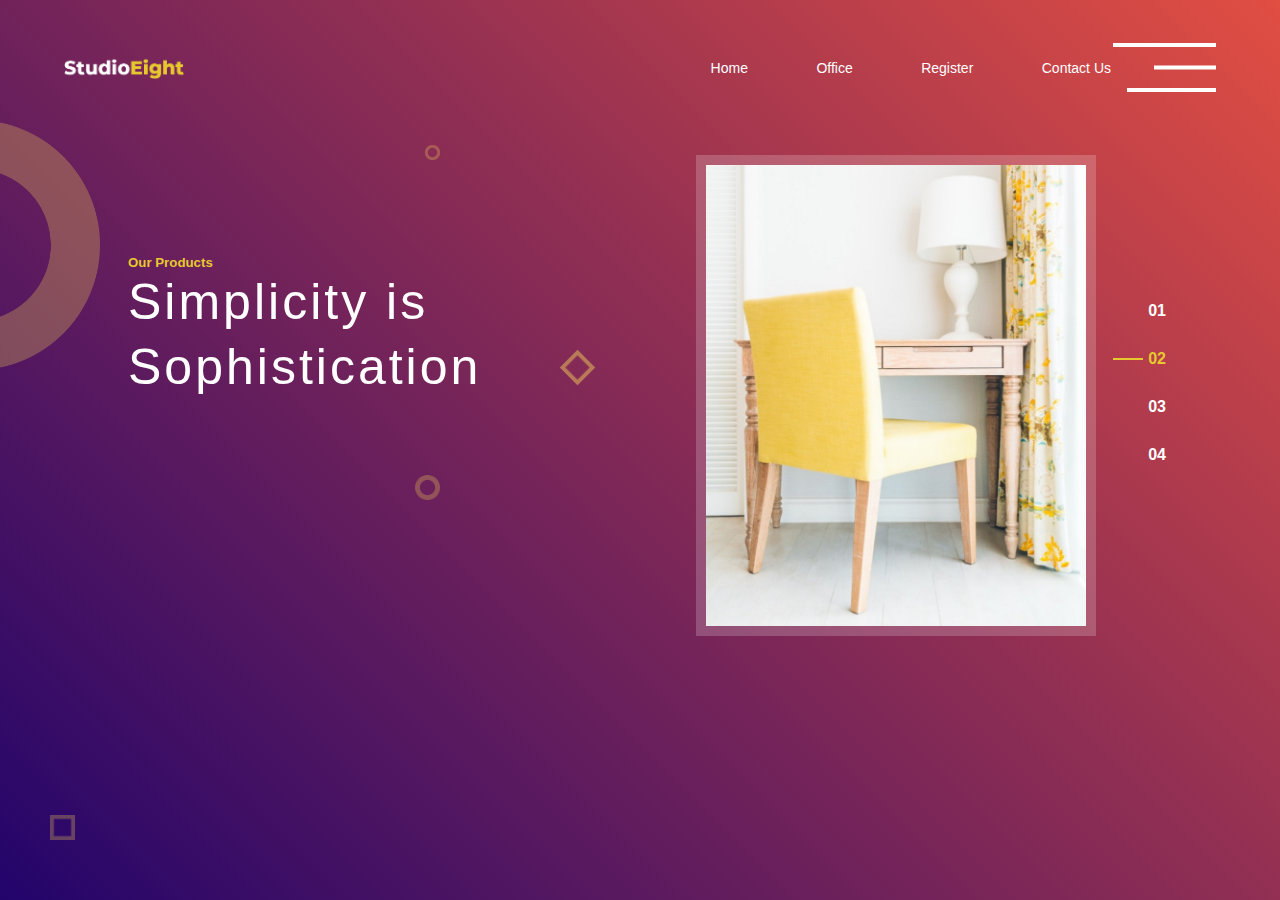
<file: assignment1profile/ip_2/index.html>
<!DOCTYPE html>
<html lang="en">
<head>
    <meta charset="UTF-8">
    <meta name="viewport" content="width=device-width, initial-scale=1.0">
    <link rel="stylesheet" href="style.css">
    <title>My Website</title>
</head>
<body>
<div class="container">
    <div class="navbar">
        <img src="logo.png" class="logo">
        <nav>
            <ul>
                <li><a href="">Home</a></li>
                <li><a href="">Office</a></li>
                <li><a href="">Register</a></li>
                <li><a href="">Contact Us</a></li>
            </ul>
        </nav>
<img src="menu.png">
    </div>

<div class="row">
    <div class="col">
<div class="text-box">
    <h5>Our Products </h5>
    <h1><b>Simplicity is Sophistication</b></h1>
</div>
<img src="circle.png" class="small-icon1">
<img src="circle.png" class="small-icon2">
<img src="square.png" class="small-icon3">

    </div>
    <div class="col">
<div class="gallery-box">
    <img src="pic2.jpg" id="gallery">

    <ul>
        <li class="btn">01</li>
        <li class="btn active">02</li>
        <li class="btn">03</li>
        <li class="btn">04</li>
    </ul>

</div>
    </div>
</div>
<img src="circle.png" class="small-icon4">
<img src="square.png" class="small-icon5">
</div>

<script>
    var btn= document.getElementsByClassName("btn");
    var gallery = document.getElementById("gallery");
     var images = new Array(
         "pic1.jpg",
         "pic2.jpg",
         "pic3.jpg",
         "pic4.jpg",

     );


    for(let i=0; i<btn.length; i++){
         btn[i].onclick = function(){
             gallery.src = images[i];
             let current = document.getElementsByClassName("active");
             current[0].className = current[0].className.replace("active","");
             this.className += " active";
         };
     }
</script>
</body>
</html>
</file>
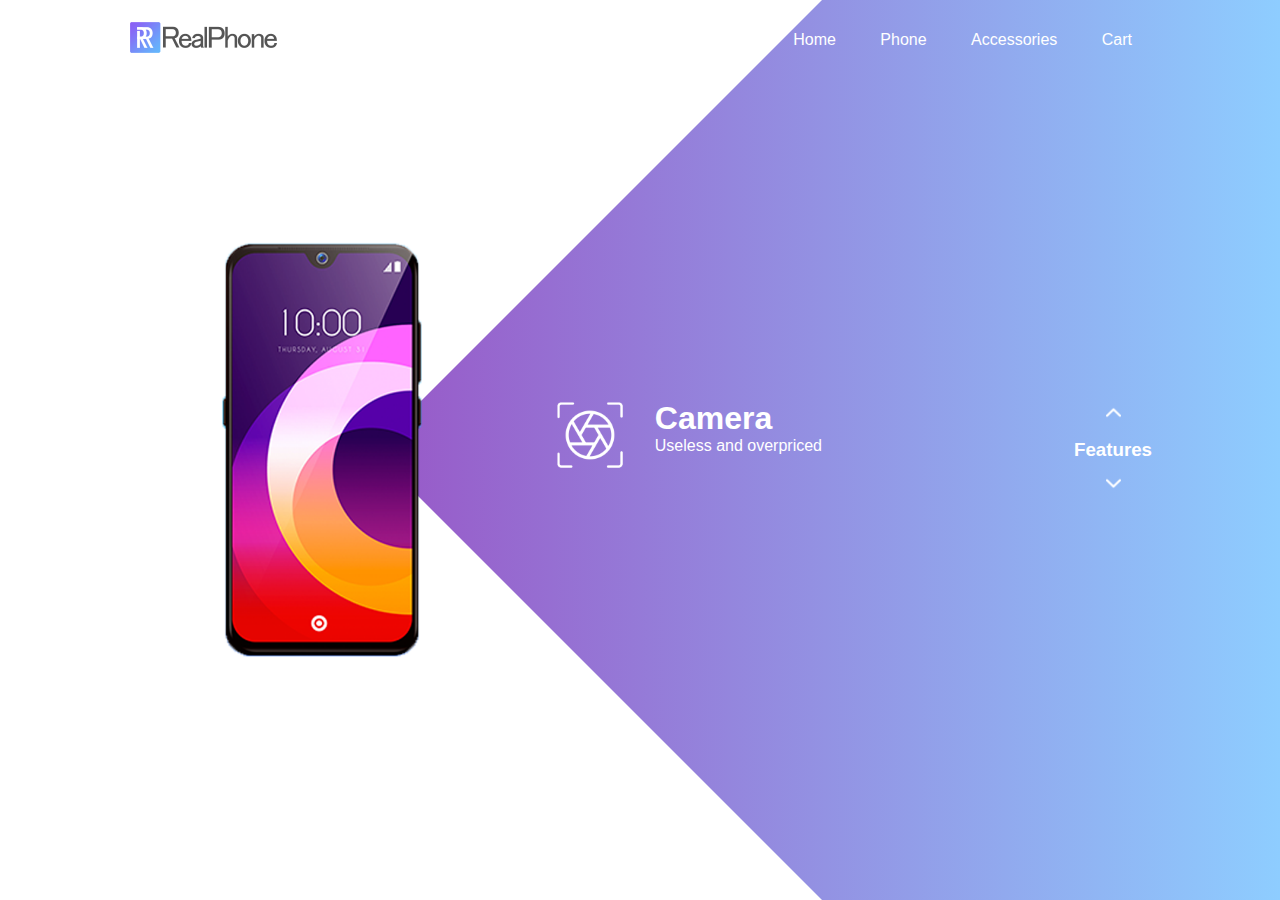
<file: assignment1profile/assign2.html>
<!DOCTYPE html>
<html lang="en">
<head>
    <meta charset="UTF-8">
    <meta name="viewport" content="width=device-width, initial-scale=1.0">
    <title>Website</title>
    <link rel="stylesheet" href="assign2.css">
</head>
<body>
    <div class="main">
        <nav>
            <div class="logo">
                <img src="images/logo.png" alt="">
            </div>
            <div class="nav-links">
                <ul>
                    <li><a href="#">Home</a></li>
                    <li><a href="#">Phone</a></li>
                    <li><a href="#">Accessories</a></li>
                    <li><a href="#">Cart</a></li>
                </ul>
            </div>
        </nav>

        <div class="information">
            <div class="overlay"></div>
            <img src="images/mobile.png" class="mobile">
            <div id="circle">

                <div class="feature one">
                    <img src="images/camera.png" alt="">
                    <div>
                        <h1>Camera</h1>
                        <p>Useless and overpriced</p>
                    </div>
                </div>

                <div class="feature two">
                    <img src="images/processor.png" alt="">
                    <div>
                        <h1>Processor</h1>
                        <p>very fast one, atleast faster than you</p>
                    </div>
                </div>

                <div class="feature three">
                    <img src="images/display.png" alt="">
                    <div>
                        <h1>Display</h1>
                        <p>very clear, you can't handle it</p>
                    </div>
                </div>

                <div class="feature four">
                    <img src="images/battery.png" alt="">
                    <div>
                        <h1>Battery</h1>
                        <p>lasts longer than you could possibly imagine !</p>
                    </div>
                </div>

            </div>
        </div>

        <div class="controls">
            <img src="images/arrow.png" id="upBtn">
            <h3>Features</h3>
            <img src="images/arrow.png" id="downBtn">
        </div>

    </div>

    <script>
        var circle = document.getElementById("circle");
        var upBtn = document.getElementById("upBtn");
        var downBtn = document.getElementById("downBtn");

        var rotateValue = circle.style.transform;
        var rotateSum;

        upBtn.onclick = function(){
            rotateSum = rotateValue + "rotate(-90deg)";
            circle.style.transform = rotateSum;
            rotateValue = rotateSum;
        };
        downBtn.onclick = function(){
            rotateSum = rotateValue + "rotate(90deg)";
            circle.style.transform = rotateSum;
            rotateValue = rotateSum;
        }
    </script>
</body>
</html>
</file>
<file: assignment1profile/ip_2/style.css>
*{
    margin: 0;
    padding: 0;
    font-family: sans-serif;
}

.container{
    width: 100%;
    min-height:100vh;
    background: linear-gradient(45deg,#22046b,#e14e42);
    /* background-image: linear-gradient(to right, #b8cbb8 0%, #b8cbb8 0%, #b465da 0%, #cf6cc9 33%, #ee609c 66%, #ee609c 100%);
    background: linear-gradient(to right, #eea2a2 0%, #bbc1bf 19%, #57c6e1 42%, #b49fda 79%, #7ac5d8 100%);*/
    color: #fff;
    position: relative;
}

.navbar{
    width: 90%;
    height: 15vh;
    margin: auto;
    display: flex;
    align-items: center;
}

.logo{
    width: 120px;
    cursor: pointer;
}

.menu-icon{
    width: 30px;
    cursor: pointer;
    margin-left: 80px;
}

nav{
    flex: 1;
    text-align: right;
}

nav ul li{
    list-style: none;
    display: inline-block;
    margin-left: 60px;

}
 nav ul li a{
     text-decoration: none;
     color:#fff;
    font-size: 14px;
padding:5px 2px }

nav ul li a:hover{
    color:black;
}

.row{
    width: 80%;
    min-width: 85vh;
    margin:auto;
    display: flex;
    flex-wrap: wrap;
}

.col{
    margin: 20px 0;
    flex-basis: 50%;
    min-width: 300px;
    height: 100%;
    position: relative;

}

.text-box{
    margin-top: 100px;
    max-width: 400px;
}

.text-box h5{
    color:#e7c82f;
}
.text-box h1{
    font-size: 50px;
    font-weight: 100;
    letter-spacing: 3px;
    line-height: 65px;
}

.gallery-box{
    max-width: 400px;
    position: relative;
    margin: auto;
}

.gallery-box img{
    width: 100%;
    border: 10px solid rgba(255, 255, 255, 0.2);
    box-sizing: border-box;
}

.gallery-box ul{
    position: absolute;
    right: -100px;
    top: 50%;
    transform: translateY(-50%);
}

.gallery-box ul li{
    list-style: none;
    font-size: 16px;
    font-weight: bold;
    padding: 0 30px;
    margin-bottom: 30px;
    cursor: pointer;
    position: relative;
}

.gallery-box .active{
    color:#e7c82f;
}

.gallery-box ul li::after{
    content: '';
    width: 30px;
    height: 2px;
    background: transparent;
    position: absolute;
    top: 8px;
    left: -5px;

}

.gallery-box .active::after{
    background: #e7c82f;
}

.small-icon1{
    width: 15px;
    position: absolute;
    right: 200px;
    top: -10px;
    opacity: 0.3;
}

.small-icon2{
    width: 25px;
    position: absolute;
    right: 200px;
    bottom: -100px;
    opacity: 0.3;
}

.small-icon3{
    width: 25px;
    position: absolute;
    right: 50px;
    top: 200px;
    opacity: 0.5;
    transform: rotate(45deg);
}

.small-icon4{
    width: 250px;
    position:absolute;
    top:120px;
    left: -150px;
    opacity: 0.3;
}

.small-icon5{
    width: 25px;
    position:absolute;
    bottom:60px;
    left: 50px;
    opacity: 0.3;
}
</file>
<file: assignment1profile/assign2.css>
*{
    margin: 0;
    padding: 0;
    font-family: sans-serif;
}

.main{
    width: 100%;
    height: 100vh;
    position: relative;
    overflow: hidden;
    background: linear-gradient(to right, #9c27b0, #8ecdff);
}

nav{
    width: 80%;
    position: sticky;
    margin: 20px auto;
    z-index: 1;
    display: flex;
    align-items: center;
}

.logo{
    flex-basis: 20%;
}
.logo img{
    width: 150px;
}
.nav-links{
    flex: 1;
    text-align: right;
}
.nav-links ul li{
    list-style: none;
    display: inline-block;
    margin: 0 20px;
}
.nav-links ul li a{
    color: #fff;
    text-decoration: none;
}
.information{
    width: 1000px;
    height: 1000px;
    position: absolute;
    top: 50%;
    left: -10%;
    transform: translateY(-50%);
}
#circle{
    width: 1000px;
    height: 1000px;
    position: absolute;
    top: 0;
    left: 0;
    border-radius: 50%;
    transform: rotate(0deg);
    transition: 1s;
}
.feature{
    position: absolute;
    display: flex;
    color: #fff;
}
.feature div{
    margin-left: 30px;
}
.featur div p{
    margin-top: 8px;
}
.feature img{
    width: 70px;
}
.one{
    top: 450px;
    right: 50px;
}
.two{
    top: 150px;
    left: 350px;
    transform: rotate(-90deg);
}
.three{
    bottom: 450px;
    left: 50px;
    transform: rotate(-180deg);
}
.four{
    bottom: 150px;
    right: 350px;
    transform: rotate(-270deg);
}
.mobile{
    width: 200px;
    position: absolute;
    top: 50%;
    left: 35%;
    transform: translateY(-50%);
    z-index: 1;
}

.controls{
    position: absolute;
    right: 10%;
    top: 50%;
    transform: translateY(-50%);
    text-align: center;
}
.controls h3{
    margin: 15px 0;
    color: #fff;
}
#upBtn{
    width: 15px;
    cursor: pointer;
}
#downBtn{
    width: 15px;
    cursor: pointer;
    transform: rotate(180deg);
}
.overlay{
    width: 0;
    height: 0;
    border-top: 500px solid #fff;
    border-right: 500px solid transparent;
    border-bottom: 500px solid#fff;
    border-left: 500px solid#fff;
    position: absolute;
    left: 0;
    top: 0;
}
</file>
